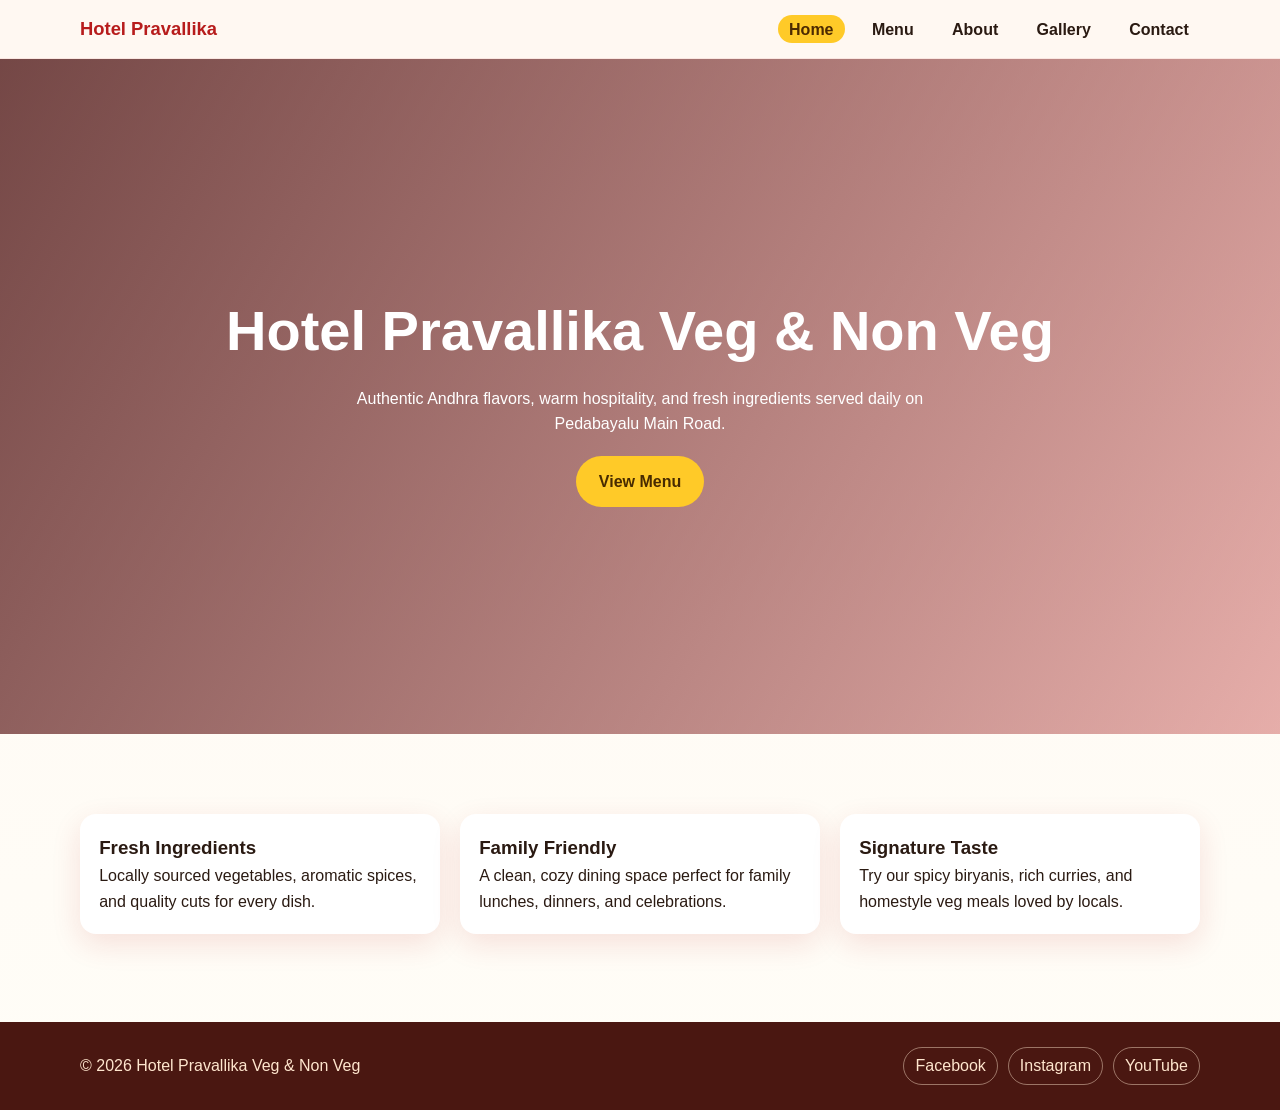
<file: restaurant-website/index.html>
<!DOCTYPE html>
<html lang="en">
  <head>
    <meta charset="UTF-8" />
    <meta name="viewport" content="width=device-width, initial-scale=1.0" />
    <title>Hotel Pravallika Veg & Non Veg | Home</title>
    <link rel="stylesheet" href="styles.css" />
  </head>
  <body>
    <nav class="navbar">
      <div class="container nav-wrap">
        <a class="brand" href="index.html">Hotel Pravallika</a>
        <button class="nav-toggle" aria-label="Open navigation">☰</button>
        <ul class="nav-links">
          <li><a class="active" href="index.html">Home</a></li>
          <li><a href="menu.html">Menu</a></li>
          <li><a href="about.html">About</a></li>
          <li><a href="gallery.html">Gallery</a></li>
          <li><a href="contact.html">Contact</a></li>
        </ul>
      </div>
    </nav>

    <header class="hero">
      <div class="hero-content">
        <h1>Hotel Pravallika Veg & Non Veg</h1>
        <p>
          Authentic Andhra flavors, warm hospitality, and fresh ingredients served daily on Pedabayalu Main
          Road.
        </p>
        <a class="btn" href="menu.html">View Menu</a>
      </div>
    </header>

    <main>
      <section class="section">
        <div class="container grid grid-3">
          <article class="card">
            <h3>Fresh Ingredients</h3>
            <p>Locally sourced vegetables, aromatic spices, and quality cuts for every dish.</p>
          </article>
          <article class="card">
            <h3>Family Friendly</h3>
            <p>A clean, cozy dining space perfect for family lunches, dinners, and celebrations.</p>
          </article>
          <article class="card">
            <h3>Signature Taste</h3>
            <p>Try our spicy biryanis, rich curries, and homestyle veg meals loved by locals.</p>
          </article>
        </div>
      </section>
    </main>

    <footer class="footer">
      <div class="container footer-content">
        <p>© 2026 Hotel Pravallika Veg & Non Veg</p>
        <div class="socials">
          <a href="#" aria-label="Facebook">Facebook</a>
          <a href="#" aria-label="Instagram">Instagram</a>
          <a href="#" aria-label="YouTube">YouTube</a>
        </div>
      </div>
    </footer>

    <script src="script.js"></script>
  </body>
</html>
</file>
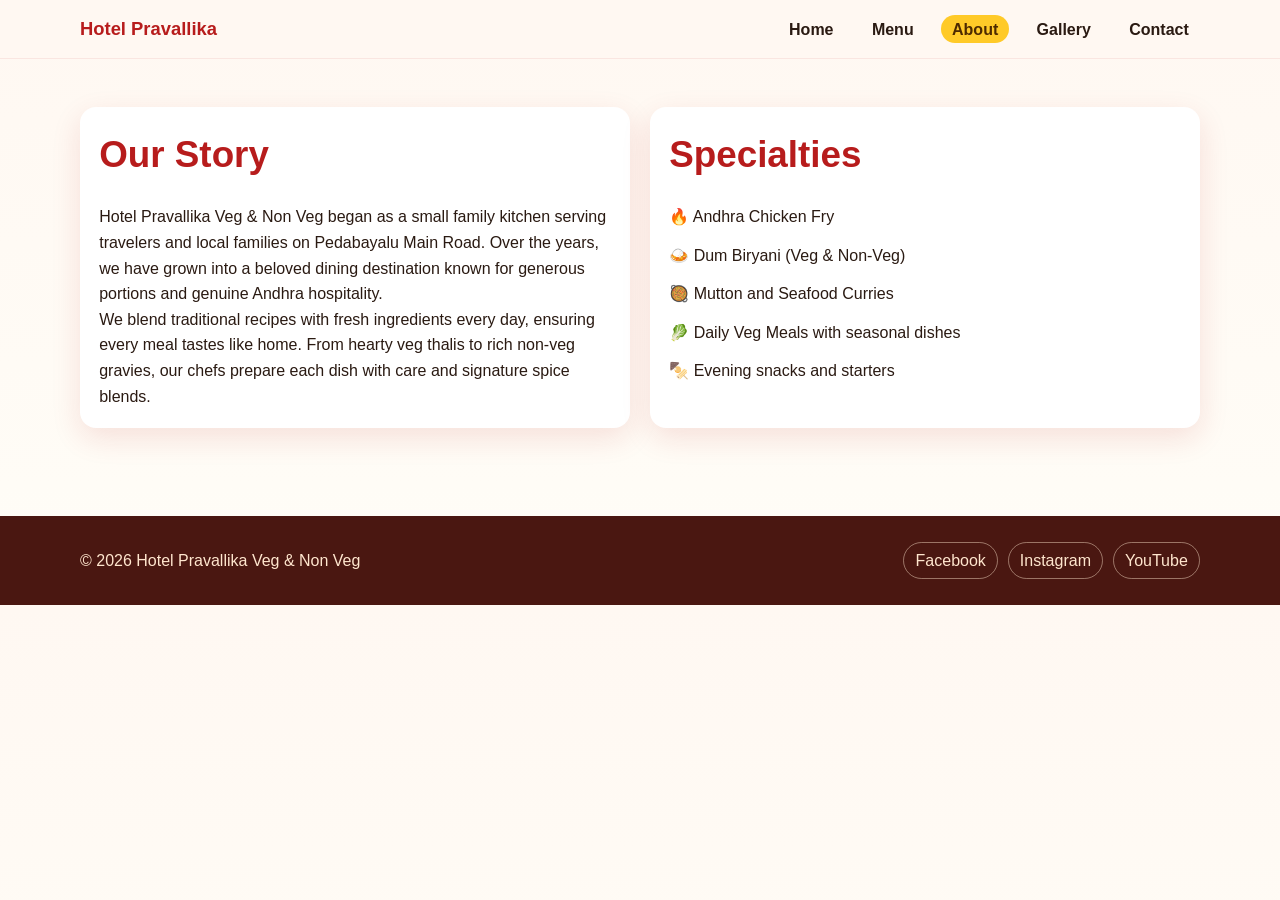
<file: restaurant-website/about.html>
<!DOCTYPE html>
<html lang="en">
  <head>
    <meta charset="UTF-8" />
    <meta name="viewport" content="width=device-width, initial-scale=1.0" />
    <title>Hotel Pravallika Veg & Non Veg | About</title>
    <link rel="stylesheet" href="styles.css" />
  </head>
  <body>
    <nav class="navbar">
      <div class="container nav-wrap">
        <a class="brand" href="index.html">Hotel Pravallika</a>
        <button class="nav-toggle" aria-label="Open navigation">☰</button>
        <ul class="nav-links">
          <li><a href="index.html">Home</a></li>
          <li><a href="menu.html">Menu</a></li>
          <li><a class="active" href="about.html">About</a></li>
          <li><a href="gallery.html">Gallery</a></li>
          <li><a href="contact.html">Contact</a></li>
        </ul>
      </div>
    </nav>

    <main class="section">
      <div class="container grid grid-2">
        <section class="card">
          <h2>Our Story</h2>
          <p>
            Hotel Pravallika Veg & Non Veg began as a small family kitchen serving travelers and local families on
            Pedabayalu Main Road. Over the years, we have grown into a beloved dining destination known for
            generous portions and genuine Andhra hospitality.
          </p>
          <p>
            We blend traditional recipes with fresh ingredients every day, ensuring every meal tastes like home.
            From hearty veg thalis to rich non-veg gravies, our chefs prepare each dish with care and signature
            spice blends.
          </p>
        </section>

        <section class="card">
          <h2>Specialties</h2>
          <ul class="contact-list">
            <li>🔥 Andhra Chicken Fry</li>
            <li>🍛 Dum Biryani (Veg & Non-Veg)</li>
            <li>🥘 Mutton and Seafood Curries</li>
            <li>🥬 Daily Veg Meals with seasonal dishes</li>
            <li>🍢 Evening snacks and starters</li>
          </ul>
        </section>
      </div>
    </main>

    <footer class="footer">
      <div class="container footer-content">
        <p>© 2026 Hotel Pravallika Veg & Non Veg</p>
        <div class="socials">
          <a href="#" aria-label="Facebook">Facebook</a>
          <a href="#" aria-label="Instagram">Instagram</a>
          <a href="#" aria-label="YouTube">YouTube</a>
        </div>
      </div>
    </footer>

    <script src="script.js"></script>
  </body>
</html>
</file>
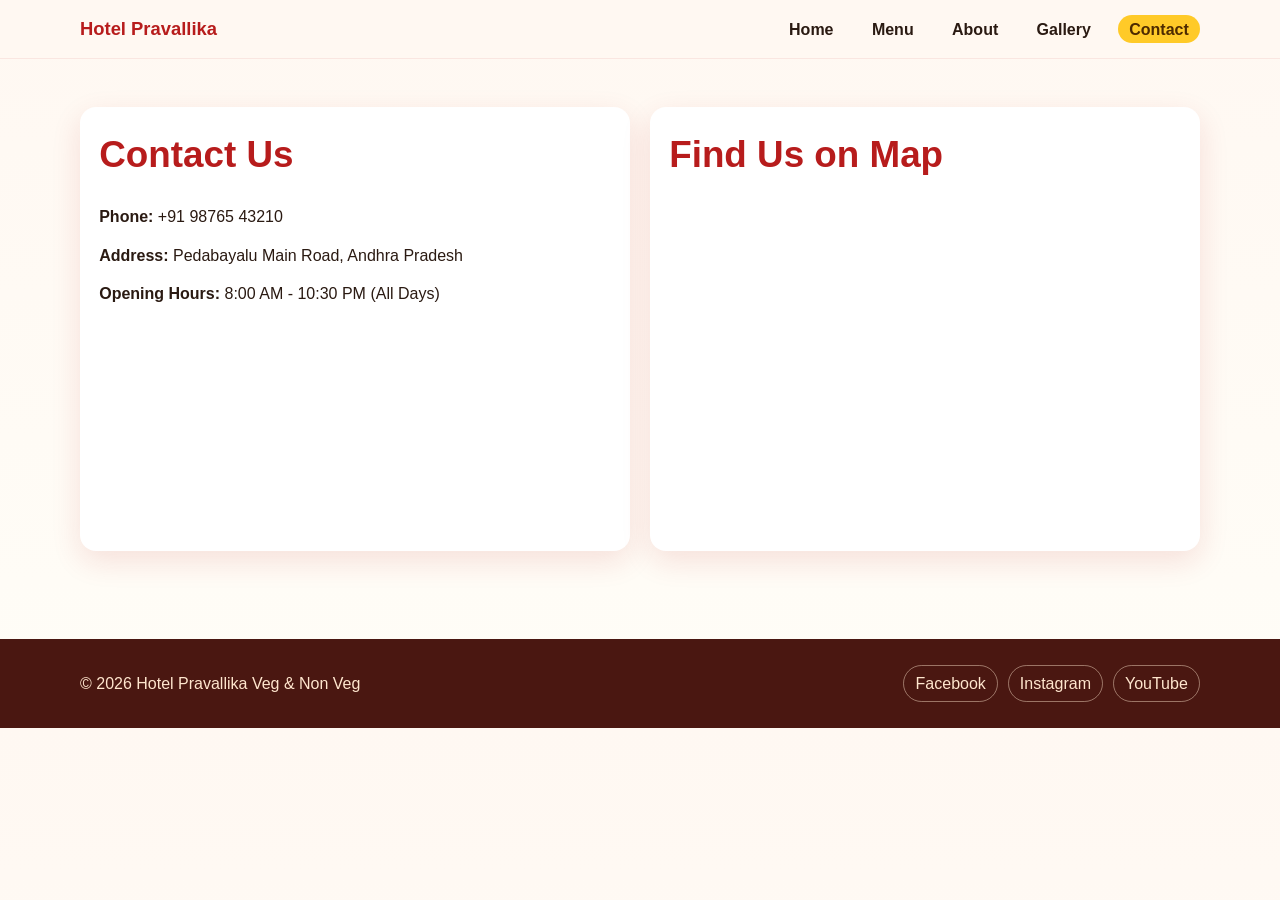
<file: restaurant-website/contact.html>
<!DOCTYPE html>
<html lang="en">
  <head>
    <meta charset="UTF-8" />
    <meta name="viewport" content="width=device-width, initial-scale=1.0" />
    <title>Hotel Pravallika Veg & Non Veg | Contact</title>
    <link rel="stylesheet" href="styles.css" />
  </head>
  <body>
    <nav class="navbar">
      <div class="container nav-wrap">
        <a class="brand" href="index.html">Hotel Pravallika</a>
        <button class="nav-toggle" aria-label="Open navigation">☰</button>
        <ul class="nav-links">
          <li><a href="index.html">Home</a></li>
          <li><a href="menu.html">Menu</a></li>
          <li><a href="about.html">About</a></li>
          <li><a href="gallery.html">Gallery</a></li>
          <li><a class="active" href="contact.html">Contact</a></li>
        </ul>
      </div>
    </nav>

    <main class="section">
      <div class="container grid grid-2">
        <section class="card">
          <h2>Contact Us</h2>
          <ul class="contact-list">
            <li><strong>Phone:</strong> +91 98765 43210</li>
            <li><strong>Address:</strong> Pedabayalu Main Road, Andhra Pradesh</li>
            <li><strong>Opening Hours:</strong> 8:00 AM - 10:30 PM (All Days)</li>
          </ul>
        </section>

        <section class="card">
          <h2>Find Us on Map</h2>
          <iframe
            class="map"
            title="Google map location of Hotel Pravallika"
            loading="lazy"
            allowfullscreen
            src="https://www.google.com/maps?q=Pedabayalu%20Main%20Road%20Andhra%20Pradesh&output=embed"
          ></iframe>
        </section>
      </div>
    </main>

    <footer class="footer">
      <div class="container footer-content">
        <p>© 2026 Hotel Pravallika Veg & Non Veg</p>
        <div class="socials">
          <a href="#" aria-label="Facebook">Facebook</a>
          <a href="#" aria-label="Instagram">Instagram</a>
          <a href="#" aria-label="YouTube">YouTube</a>
        </div>
      </div>
    </footer>

    <script src="script.js"></script>
  </body>
</html>
</file>
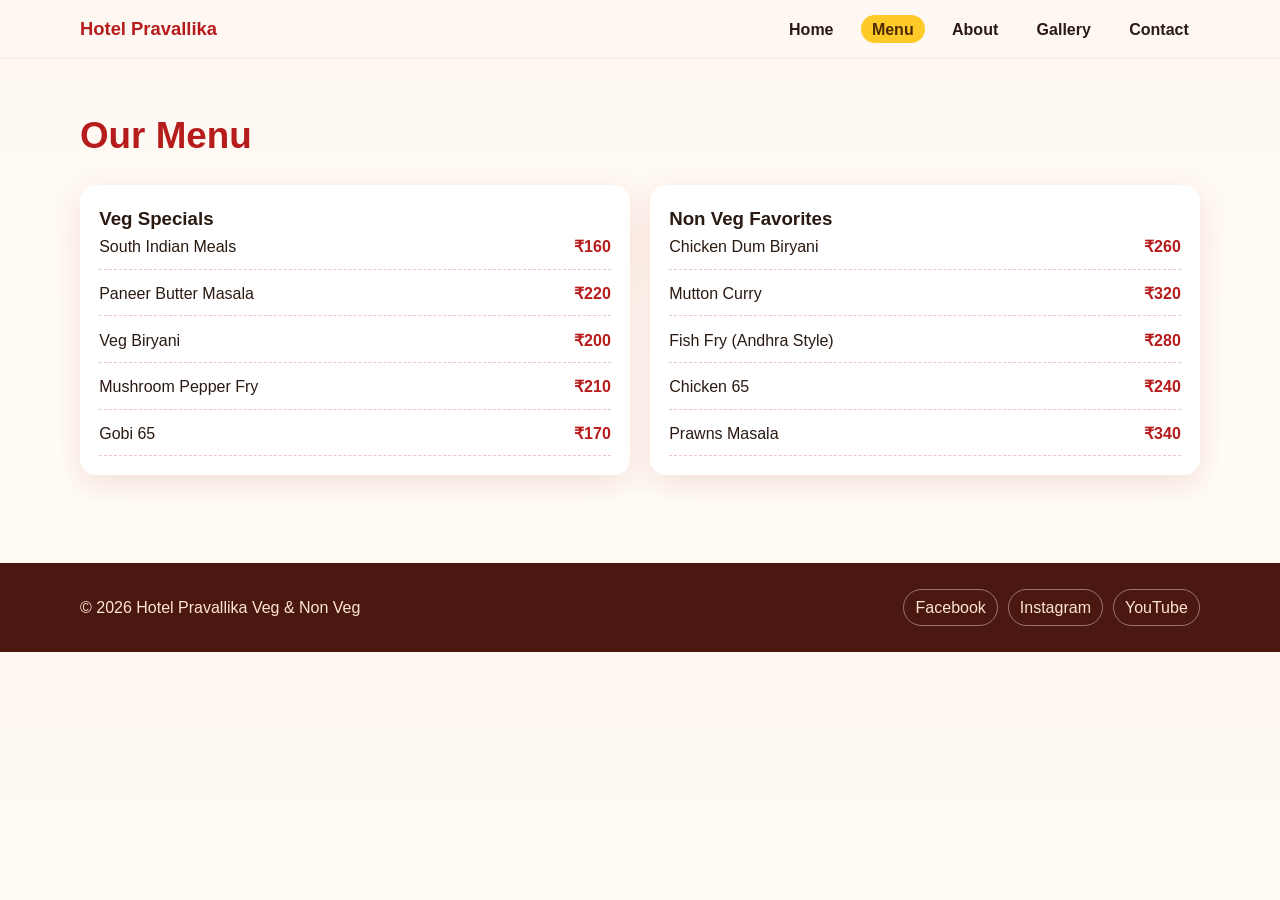
<file: restaurant-website/menu.html>
<!DOCTYPE html>
<html lang="en">
  <head>
    <meta charset="UTF-8" />
    <meta name="viewport" content="width=device-width, initial-scale=1.0" />
    <title>Hotel Pravallika Veg & Non Veg | Menu</title>
    <link rel="stylesheet" href="styles.css" />
  </head>
  <body>
    <nav class="navbar">
      <div class="container nav-wrap">
        <a class="brand" href="index.html">Hotel Pravallika</a>
        <button class="nav-toggle" aria-label="Open navigation">☰</button>
        <ul class="nav-links">
          <li><a href="index.html">Home</a></li>
          <li><a class="active" href="menu.html">Menu</a></li>
          <li><a href="about.html">About</a></li>
          <li><a href="gallery.html">Gallery</a></li>
          <li><a href="contact.html">Contact</a></li>
        </ul>
      </div>
    </nav>

    <main class="section">
      <div class="container">
        <h2>Our Menu</h2>
        <div class="grid grid-2">
          <section class="card">
            <h3>Veg Specials</h3>
            <ul class="menu-list">
              <li class="menu-item"><span>South Indian Meals</span><span class="price">₹160</span></li>
              <li class="menu-item"><span>Paneer Butter Masala</span><span class="price">₹220</span></li>
              <li class="menu-item"><span>Veg Biryani</span><span class="price">₹200</span></li>
              <li class="menu-item"><span>Mushroom Pepper Fry</span><span class="price">₹210</span></li>
              <li class="menu-item"><span>Gobi 65</span><span class="price">₹170</span></li>
            </ul>
          </section>

          <section class="card">
            <h3>Non Veg Favorites</h3>
            <ul class="menu-list">
              <li class="menu-item"><span>Chicken Dum Biryani</span><span class="price">₹260</span></li>
              <li class="menu-item"><span>Mutton Curry</span><span class="price">₹320</span></li>
              <li class="menu-item"><span>Fish Fry (Andhra Style)</span><span class="price">₹280</span></li>
              <li class="menu-item"><span>Chicken 65</span><span class="price">₹240</span></li>
              <li class="menu-item"><span>Prawns Masala</span><span class="price">₹340</span></li>
            </ul>
          </section>
        </div>
      </div>
    </main>

    <footer class="footer">
      <div class="container footer-content">
        <p>© 2026 Hotel Pravallika Veg & Non Veg</p>
        <div class="socials">
          <a href="#" aria-label="Facebook">Facebook</a>
          <a href="#" aria-label="Instagram">Instagram</a>
          <a href="#" aria-label="YouTube">YouTube</a>
        </div>
      </div>
    </footer>

    <script src="script.js"></script>
  </body>
</html>
</file>
<file: restaurant-website/styles.css>
:root {
  --primary: #b71c1c;
  --secondary: #ff7043;
  --accent: #ffca28;
  --dark: #2a1a12;
  --light: #fff8f2;
  --muted: #6b4f45;
  --card: #ffffff;
  --shadow: 0 10px 30px rgba(183, 28, 28, 0.12);
  --radius: 16px;
}

* {
  margin: 0;
  padding: 0;
  box-sizing: border-box;
}

body {
  font-family: 'Segoe UI', Tahoma, Geneva, Verdana, sans-serif;
  background: linear-gradient(180deg, #fff8f2 0%, #fffdf7 100%);
  color: var(--dark);
  line-height: 1.6;
}

img {
  max-width: 100%;
  display: block;
  border-radius: 12px;
}

.container {
  width: min(1120px, 92%);
  margin: 0 auto;
}

.navbar {
  position: sticky;
  top: 0;
  z-index: 20;
  background: rgba(255, 248, 242, 0.96);
  backdrop-filter: blur(8px);
  border-bottom: 1px solid rgba(183, 28, 28, 0.08);
}

.nav-wrap {
  display: flex;
  justify-content: space-between;
  align-items: center;
  padding: 0.9rem 0;
}

.brand {
  font-size: 1.15rem;
  font-weight: 700;
  color: var(--primary);
  text-decoration: none;
}

.nav-links {
  display: flex;
  list-style: none;
  gap: 1rem;
}

.nav-links a {
  text-decoration: none;
  color: var(--dark);
  font-weight: 600;
  padding: 0.35rem 0.7rem;
  border-radius: 999px;
  transition: 0.2s;
}

.nav-links a:hover,
.nav-links a.active {
  background: var(--accent);
  color: #4d2a00;
}

.nav-toggle {
  display: none;
  background: var(--secondary);
  border: none;
  color: white;
  width: 40px;
  height: 40px;
  border-radius: 10px;
  font-size: 1.25rem;
  cursor: pointer;
}

.hero {
  min-height: 75vh;
  display: grid;
  place-items: center;
  text-align: center;
  color: white;
  position: relative;
  margin-bottom: 2rem;
}

.hero::before {
  content: '';
  position: absolute;
  inset: 0;
  background: linear-gradient(120deg, rgba(70, 12, 12, 0.75), rgba(183, 28, 28, 0.35)),
    url('https://images.unsplash.com/photo-1555396273-367ea4eb4db5?auto=format&fit=crop&w=1400&q=80') center/cover;
}

.hero-content {
  position: relative;
  z-index: 1;
  padding: 1.2rem;
}

.hero h1 {
  font-size: clamp(2rem, 5vw, 3.5rem);
  margin-bottom: 0.6rem;
}

.hero p {
  max-width: 640px;
  margin: 0 auto 1.2rem;
}

.btn {
  display: inline-block;
  background: var(--accent);
  color: #482b00;
  font-weight: 700;
  text-decoration: none;
  border: none;
  border-radius: 999px;
  padding: 0.8rem 1.4rem;
  cursor: pointer;
  transition: transform 0.2s, box-shadow 0.2s;
}

.btn:hover {
  transform: translateY(-2px);
  box-shadow: var(--shadow);
}

.section {
  padding: 3rem 0;
}

.section h2 {
  font-size: clamp(1.5rem, 3vw, 2.3rem);
  color: var(--primary);
  margin-bottom: 1.2rem;
}

.grid {
  display: grid;
  gap: 1.25rem;
}

.grid-2 {
  grid-template-columns: repeat(2, minmax(0, 1fr));
}

.grid-3 {
  grid-template-columns: repeat(3, minmax(0, 1fr));
}

.card {
  background: var(--card);
  border-radius: var(--radius);
  box-shadow: var(--shadow);
  padding: 1.2rem;
}

.menu-list {
  list-style: none;
  display: grid;
  gap: 0.7rem;
}

.menu-item {
  display: flex;
  justify-content: space-between;
  gap: 1rem;
  border-bottom: 1px dashed rgba(183, 28, 28, 0.25);
  padding-bottom: 0.55rem;
}

.price {
  color: var(--primary);
  font-weight: 700;
}

.gallery img {
  aspect-ratio: 4 / 3;
  object-fit: cover;
}

.contact-list {
  list-style: none;
  display: grid;
  gap: 0.8rem;
}

.map {
  border: 0;
  width: 100%;
  min-height: 320px;
  border-radius: 12px;
}

.footer {
  margin-top: 2.5rem;
  background: #4a1711;
  color: #ffe6ce;
  padding: 1.6rem 0;
}

.footer-content {
  display: flex;
  justify-content: space-between;
  align-items: center;
  flex-wrap: wrap;
  gap: 0.8rem;
}

.socials {
  display: flex;
  gap: 0.6rem;
}

.socials a {
  text-decoration: none;
  color: #ffe6ce;
  border: 1px solid rgba(255, 230, 206, 0.45);
  border-radius: 999px;
  padding: 0.3rem 0.7rem;
}

@media (max-width: 800px) {
  .nav-toggle {
    display: inline-grid;
    place-items: center;
  }

  .nav-links {
    position: absolute;
    top: 68px;
    right: 4%;
    background: #fff8f2;
    box-shadow: var(--shadow);
    border-radius: 12px;
    padding: 0.7rem;
    display: none;
    flex-direction: column;
    width: min(240px, 92vw);
  }

  .nav-links.show {
    display: flex;
  }

  .grid-2,
  .grid-3 {
    grid-template-columns: 1fr;
  }

  .hero {
    min-height: 68vh;
  }
}
</file>
